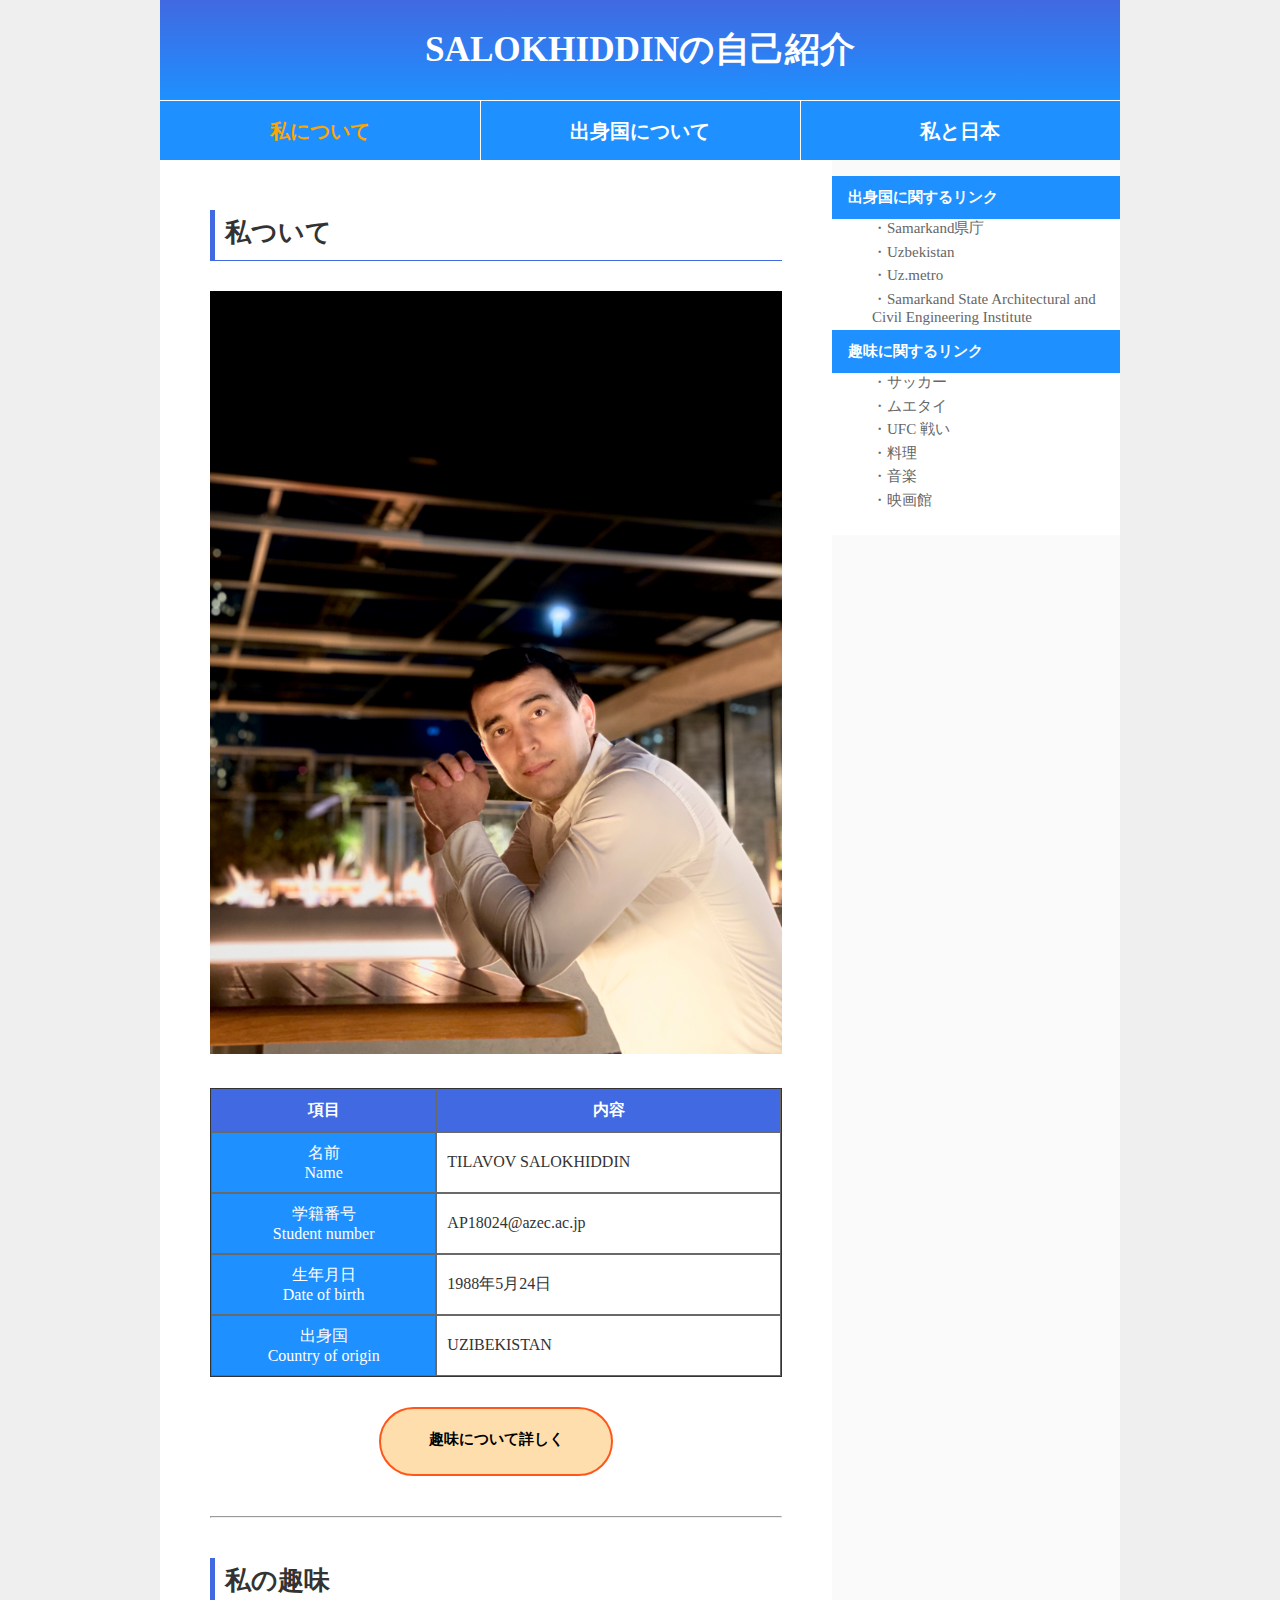
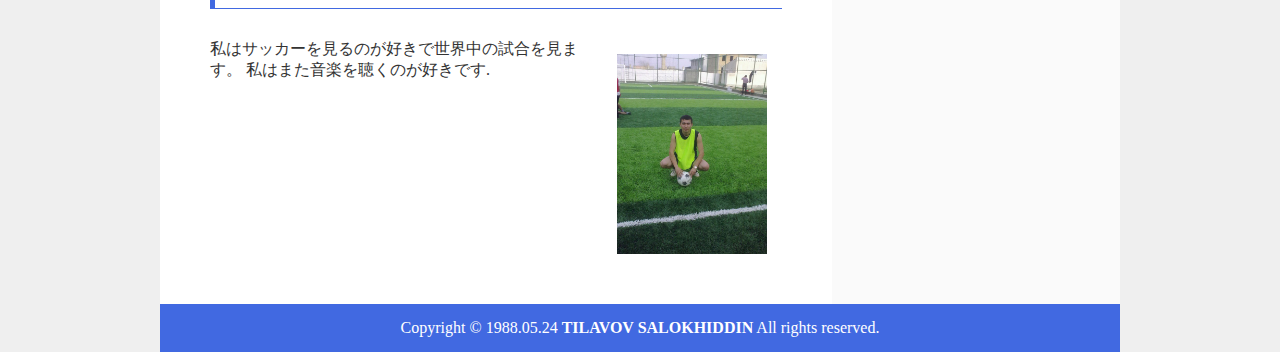
<file: index.html>
<!DOCTYPE html>
<html>
<head>
<meta charset="UTF-8">
<title>SALOKHIDDIN</title>
<link rel="stylesheet" href="css/style.css">
<meta name="viewport" content="width=device-width, initial-scale=1,0"/>
</head>
<body>

    <header>
        <div class="title-area">
                  <h1 class="page-title">SALOKHIDDINの自己紹介</h1>
        </div>
        <nav id="myHeader">
             <ul>

                <li><a class="topmenu current"href="index.html">私について</a></li>
                <li><a class="topmenu "href="country.html">出身国について</a></li>
                <li><a class="topmenu"href="japan.html">私と日本</a></li>
              </ul>
            </nav>
          </header>
          <div id="container">
              <div id="main">
                <div class="main-inner">
                <h2 class="aboutme" >私ついて</h2>
        <img src="images/saloxa3.jpg" style="max-width:100%;height:auto;">
        <table id="saloxa1">
          <thead>
            <tr>
                  <th>項目</th>
                  <th>内容</th>
            </tr>
        </thead>

            <tr>
                  <td id="class1">名前<br />Name</td>
                  <td>TILAVOV SALOKHIDDIN</td>
               </tr>
               <tr>
                 <td id="class1">学籍番号<br />Student number</td>
                 <td>AP18024@azec.ac.jp</td>
            <tr>
                  <td id="class1">生年月日<br />Date of birth </td>
                  <td>1988年5月24日</td>
               </tr>
            <tr>
                   <td id="class1">出身国<br />Country of origin </td>
                   <td>UZIBEKISTAN</td>
                </tr>

          </tbody>
        </table>
      <a id="botan" href="#hobby" title="趣味について詳しく">趣味について詳しく</a>
           <hr>
      <h2 id="hobby" class="aboutme">私の趣味</h2>
      <h3>
      <img src="images/saloxa2.jpg" width="200" height="200">
    </h3>
      <p>
       私はサッカーを見るのが好きで世界中の試合を見ます。
        私はまた音楽を聴くのが好きです.
      </p>
        </div>
        </div>

              <div id="sub">
            <dl>
                  <dt>出身国に関するリンク</dt>


                  <dd><a href="http://www.centralasia-travel.com/ru/countries/uzbekistan/places/samarkand/registan_square
                               "target="_blank">・Samarkand県庁</a></dd>
                  <dd><a href="https://www.britannica.com/place/Uzbekistan"target="_blank">・Uzbekistan</a></dd>
                  <dd><a href="https://www.advantour.com/uzbekistan/tashkent/metro.htm"target="_blank">・Uz.metro</a></dd>
                  <dd><a href="https://www.samgasi.uz/uz"target="_blank">・Samarkand State Architectural and Civil Engineering Institute</a></dd>

                 <dt>趣味に関するリンク</dt>

             <dd><a href="https://www.facebook.com/RealMadrid/"target="_blank">・サッカー </a></dd>
             <dd><a href="https://www.google.com/search?q=muay+thai&rlz=1C1GCEU_jaJP833JP833&tbm=isch&source=lnms&sa=X&ved=0ahUKEwig6frMmLrgAhUKerwKHUfrC-cQ_AUICigB&biw=1280&bih=913&dpr=1"target="_blank">・ムエタイ</a></dd>
             <dd><a href="https://www.ufcespanol.com/"target="_blank">・UFC 戦い</a></dd>
             <dd><a href="https://migrationology.com/samarkand-uzbekistan-travel-guide/"target="_blank">・料理</a></dd>
             <dd><a href="https://www.youtube.com/watch?v=arHaEzN21lA"target="_blank">・音楽</a></dd>
             <dd><a href="http://hdrezka.ag/films/best/foreign/2018/"target="_blank">・映画館</a></dd>　　　　
                </dl>
              </div>

              <footer>
                  Copyright &copy; 1988.05.24 <span class="name">TILAVOV SALOKHIDDIN</span>
                  All rights reserved.
                </footer>
            </div>

</body>
<script type="text/javascript"src="2.js"></script>
</html>
</file>
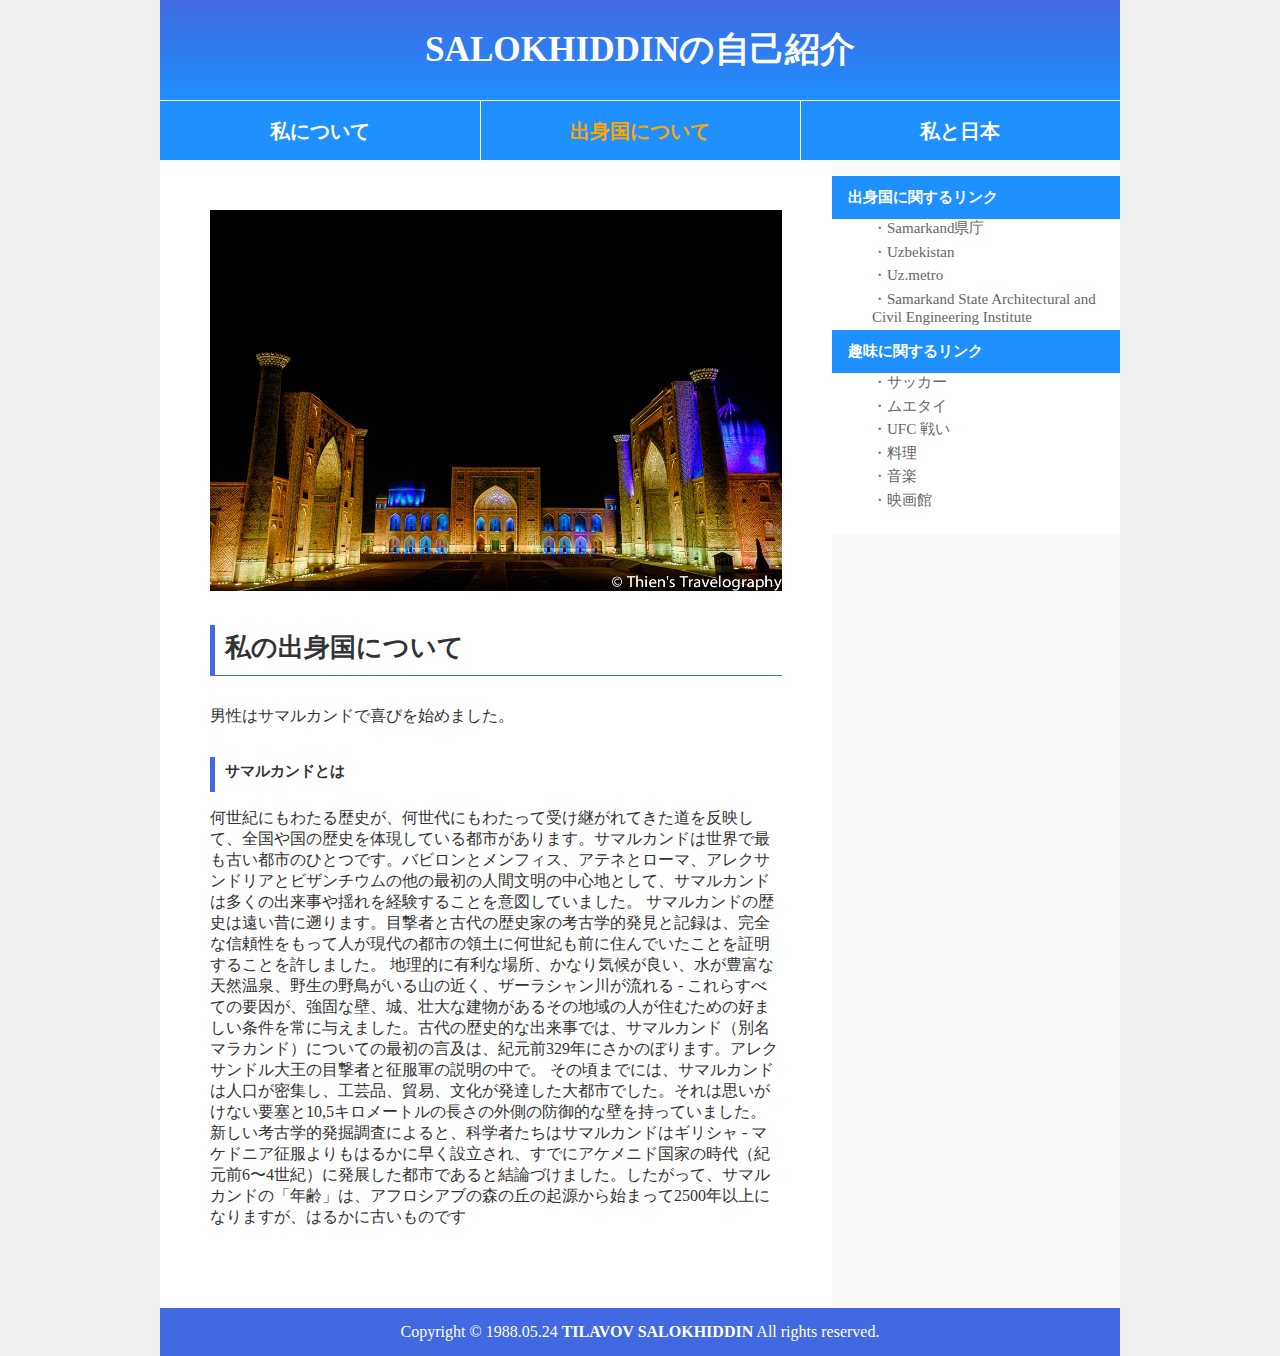
<file: country.html>
<!DOCTYPE html>
<html>
<head>
<meta charset="UTF-8">
<title>SALOKHIDDIN</title>
<link rel="stylesheet" href="css/style.css">
<meta name="viewport" content="width=device-width, initial-scale=1,0">

</head>
<body>

    <header>
        <div class="title-area">
                  <h1 class="page-title">SALOKHIDDINの自己紹介</h1>
        </div>
        <nav id="myHeader">

             <ul>

                <li><a class="topmenu"href="index.html">私について</a></li>
                <li><a class="topmenu current"href="country.html">出身国について</a></li>
                <li><a class="topmenu"href="japan.html">私と日本</a></li>
              </ul>
            </nav>
          </header>
          <div id="container">
              <div id="main">
                <div class="main-inner">

        <img src="images/samarkand1.jpg" style="max-width:100%;height:auto;">




      <h2 id="hobby" class="aboutme">私の出身国について</h2>
      <p> 男性はサマルカンドで喜びを始めました。</p>
  <h4 id="hobby" class="aboutme">サマルカンドとは</h4>
      <p>
        何世紀にもわたる歴史が、何世代にもわたって受け継がれてきた道を反映して、全国や国の歴史を体現している都市があります。サマルカンドは世界で最も古い都市のひとつです。バビロンとメンフィス、アテネとローマ、アレクサンドリアとビザンチウムの他の最初の人間文明の中心地として、サマルカンドは多くの出来事や揺れを経験することを意図していました。
        サマルカンドの歴史は遠い昔に遡ります。目撃者と古代の歴史家の考古学的発見と記録は、完全な信頼性をもって人が現代の都市の領土に何世紀も前に住んでいたことを証明することを許しました。
        地理的に有利な場所、かなり気候が良い、水が豊富な天然温泉、野生の野鳥がいる山の近く、ザーラシャン川が流れる - これらすべての要因が、強固な壁、城、壮大な建物があるその地域の人が住むための好ましい条件を常に与えました。古代の歴史的な出来事では、サマルカンド（別名マラカンド）についての最初の言及は、紀元前329年にさかのぼります。アレクサンドル大王の目撃者と征服軍の説明の中で。
        その頃までには、サマルカンドは人口が密集し、工芸品、貿易、文化が発達した大都市でした。それは思いがけない要塞と10,5キロメートルの長さの外側の防御的な壁を持っていました。
        新しい考古学的発掘調査によると、科学者たちはサマルカンドはギリシャ - マケドニア征服よりもはるかに早く設立され、すでにアケメニド国家の時代（紀元前6〜4世紀）に発展した都市であると結論づけました。したがって、サマルカンドの「年齢」は、アフロシアブの森の丘の起源から始まって2500年以上になりますが、はるかに古いものです
      </p>

        </div>
        </div>

              <div id="sub">
            <dl>
                  <dt>出身国に関するリンク</dt>


                  <dd><a href="http://www.centralasia-travel.com/ru/countries/uzbekistan/places/samarkand/registan_square
                              "target="_blank">・Samarkand県庁</a></dd>
                  <dd><a href="https://www.britannica.com/place/Uzbekistan"target="_blank">・Uzbekistan</a></dd>
                  <dd><a href="https://www.advantour.com/uzbekistan/tashkent/metro.htm"target="_blank">・Uz.metro</a></dd>
                  <dd><a href="https://www.samgasi.uz/uz"target="_blank">・Samarkand State Architectural and Civil Engineering Institute</a></dd>

                 <dt>趣味に関するリンク</dt>

             <dd><a href="https://www.facebook.com/RealMadrid/"target="_blank">・サッカー </a></dd>
             <dd><a href="https://www.google.com/search?q=muay+thai&rlz=1C1GCEU_jaJP833JP833&tbm=isch&source=lnms&sa=X&ved=0ahUKEwig6frMmLrgAhUKerwKHUfrC-cQ_AUICigB&biw=1280&bih=913&dpr=1"target="_blank">・ムエタイ</a></dd>
             <dd><a href="https://www.ufcespanol.com/"target="_blank">・UFC 戦い</a></dd>
             <dd><a href="https://migrationology.com/samarkand-uzbekistan-travel-guide/"target="_blank">・料理</a></dd>
             <dd><a href="https://www.youtube.com/watch?v=arHaEzN21lA"target="_blank">・音楽</a></dd>
             <dd><a href="http://hdrezka.ag/films/best/foreign/2018/"target="_blank">・映画館</a></dd>　　　　　　
                </dl>
              </div>

              <footer>
                  Copyright &copy; 1988.05.24 <span class="name">TILAVOV SALOKHIDDIN</span>
                  All rights reserved.
                </footer>
            </div>
</body>
<script type="text/javascript"src="2.js"></script>
</html>
</file>
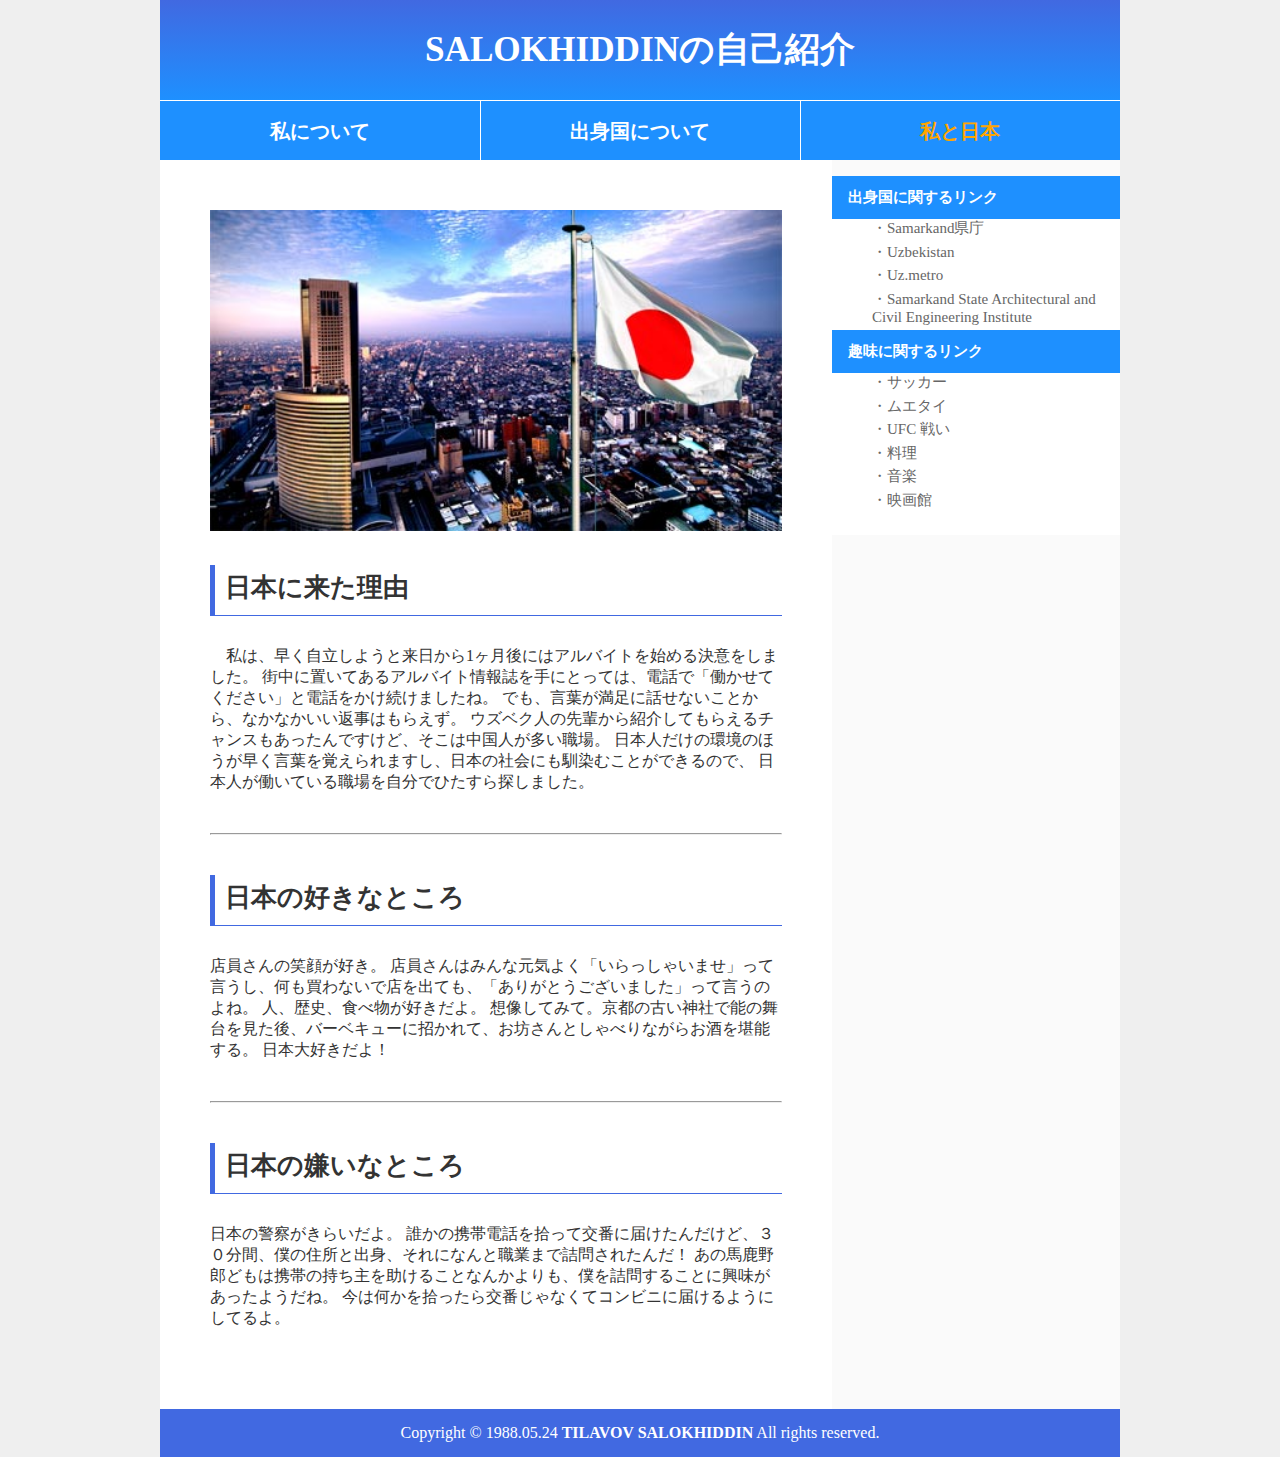
<file: japan.html>
<!DOCTYPE html>
<html>
<head>
<meta charset="UTF-8">
<title>SALOKHIDDIN</title>
<link rel="stylesheet" href="css/style.css">
<meta name="viewport" content="width=device-width, initial-scale=1,0">


</head>
<body>

    <header>
        <div class="title-area">
                  <h1 class="page-title">SALOKHIDDINの自己紹介</h1>
        </div>
      <nav id="myHeader">

             <ul>

                <li><a class="topmenu"href="index.html">私について</a></li>
                <li><a class="topmenu"href="country.html">出身国について</a></li>
                <li><a class="topmenu current"href="japan.html">私と日本</a></li>
              </ul>
            </nav>
          </header>
          <div id="container">
              <div id="main">
                <div class="main-inner">

        <img src="images/japan.jpg" style="max-width:100%;height:auto;">


      <h2 id="hobby" class="aboutme">日本に来た理由</h2>

      <p>
        　私は、早く自立しようと来日から1ヶ月後にはアルバイトを始める決意をしました。
        街中に置いてあるアルバイト情報誌を手にとっては、電話で「働かせてください」と電話をかけ続けましたね。
        でも、言葉が満足に話せないことから、なかなかいい返事はもらえず。
        ウズベク人の先輩から紹介してもらえるチャンスもあったんですけど、そこは中国人が多い職場。
        日本人だけの環境のほうが早く言葉を覚えられますし、日本の社会にも馴染むことができるので、
        日本人が働いている職場を自分でひたすら探しました。
      </p>
      <hr>
      <h2 id="hobby" class="aboutme">日本の好きなところ</h2>
      <p>店員さんの笑顔が好き。
        店員さんはみんな元気よく「いらっしゃいませ」って言うし、何も買わないで店を出ても、「ありがとうございました」って言うのよね。
       人、歴史、食べ物が好きだよ。
       想像してみて。京都の古い神社で能の舞台を見た後、バーベキューに招かれて、お坊さんとしゃべりながらお酒を堪能する。
        日本大好きだよ！
    </p>
    <hr>
    <h2 id="hobby" class="aboutme">日本の嫌いなところ</h2>
    <p>日本の警察がきらいだよ。
誰かの携帯電話を拾って交番に届けたんだけど、３０分間、僕の住所と出身、それになんと職業まで詰問されたんだ！
あの馬鹿野郎どもは携帯の持ち主を助けることなんかよりも、僕を詰問することに興味があったようだね。
今は何かを拾ったら交番じゃなくてコンビニに届けるようにしてるよ。
</p>
        </div>
        </div>

              <div id="sub">
            <dl>
                  <dt>出身国に関するリンク</dt>


                  <dd><a href="http://www.centralasia-travel.com/ru/countries/uzbekistan/places/samarkand/registan_square
                               "target="_blank">・Samarkand県庁</a></dd>
                  <dd><a href="https://www.britannica.com/place/Uzbekistan"target="_blank">・Uzbekistan</a></dd>
                  <dd><a href="https://www.advantour.com/uzbekistan/tashkent/metro.htm"target="_blank">・Uz.metro</a></dd>
                  <dd><a href="https://www.samgasi.uz/uz"target="_blank">・Samarkand State Architectural and Civil Engineering Institute</a></dd>

                 <dt>趣味に関するリンク</dt>

             <dd><a href="https://www.facebook.com/RealMadrid/"target="_blank">・サッカー </a></dd>
             <dd><a href="https://www.google.com/search?q=muay+thai&rlz=1C1GCEU_jaJP833JP833&tbm=isch&source=lnms&sa=X&ved=0ahUKEwig6frMmLrgAhUKerwKHUfrC-cQ_AUICigB&biw=1280&bih=913&dpr=1"target="_blank">・ムエタイ</a></dd>
             <dd><a href="https://www.ufcespanol.com/"target="_blank">・UFC 戦い</a></dd>
             <dd><a href="https://migrationology.com/samarkand-uzbekistan-travel-guide/"target="_blank">・料理</a></dd>
             <dd><a href="https://www.youtube.com/watch?v=arHaEzN21lA"target="_blank">・音楽</a></dd>
             <dd><a href="http://hdrezka.ag/films/best/foreign/2018/"target="_blank">・映画館</a></dd>　　　　
                </dl>
              </div>

              <footer>
                  Copyright &copy; 1988.05.24 <span class="name">TILAVOV SALOKHIDDIN</span>
                  All rights reserved.
                </footer>
            </div>
</body>
<script type="text/javascript"src="2.js"></script>
</html>
</file>
<file: css/style.css>
@charset "UTF-8";
/*CSS Document */
/*div {
			 	color: #666666;
			 	width: 80%;
			 	margin-top:20px;
			 	margin-right:auto;
			 	margin-left:auto;
			 	}
				*/
html,body{
	      margin: 0;
				padding: 0;
				font-family:"ヒラギノ　角ゴ　Pro W3", "Hiragino Kaku Gothic Pro","メイリオ",
				Meiryo,Osaka,"MS Pゴシック", "MS PGothic", "sans-serif";
				font-size: 16px;
				color: #333;
			  }
h1, h2, h3, h4, h5, h6 {
					margin: 0;
          padding: 0;
				}
 h2.aboutme {
	   height: 40px;
     font-size: 26px;
     padding: 5px 0px 5px 10px;
		 border-left: 5px solid #4169e1;
		 border-bottom:1px solid #4169e1;
		 margin-bottom: 30px;
     }
p  {
		margin-bottom: 30px;

   }
a  {
	  text-decoration: none;
   }

body {
      width: 100%;
			background: #efefef;
      }
header {
	      width: 960px;
				height: 160px;
				margin-left: auto;
				margin-right: auto;
				text-align: center;
				vertical-align: middle;
       }
.title-area {
             height: 40px;
						 padding-top: 30px;
						 padding-bottom: 30px;
						 background: linear-gradient(#4169e1, #1e90ff);
            }
nav   {
	    height: 60px;
		  margin: 0;
		  padding: 0;
		  box-sizing: border-box;
		  background: #1e90ff;
     }
nav ul {
	      width: 100%;
				margin: 0;
				padding: 0;
				font-size: 0;
       }
nav ul li {
	      display: inline-block;
				width: 33.3333333333%;
				height:60px;
				margin: 0;
				padding: 0;
       }
nav ul li a {
	      display: block;
				font-size: 20px;
				font-weight: bold;
				color: #fff;
				text-decoration: none;
				height: 30px;
				line-height: 30px;
				padding: 15px 0;
				border-top: 1px solid #fff;
				border-left: 1px solid #ffffff;
       }
nav ul li a:hover {
	      font-size: 22px;
				color: orange;
				padding: 14px 0 15px 0;
       }
nav ul li a.current {
	      color: orange;
       }
nav ul li:first-child a {
        border-left:none;
			 }
.page-title {
        font-size: 2.2em;
				line-height: 40px;
				margin: 0;
				color: white;
       }
#container {
	      width: 960px;
	      min-height: 100%;
        margin-left:auto;
				margin-right: auto;
				background: #fafafa;
       }
#main {
      width: 70%;
			background: #fff;
			margin:0;
			float: left;
		  }
.main-inner {
				padding: 50px;
			}
#sub {
	    width: 30%;
			background: #fafafa;
			margin:0;

			float: left;
			height:auto;

      }
footer {
	    clear: both;
      margin-left: auto;
	    margin-right: auto;
      padding: 15px 0;
			background: #4169e1;
			text-align: center;
			color: #fff
			}
footer span.name {
	     font-weight: bold;
       }
.title {
       margin: 0 0 30px 0;
			 height: 40px;
			 line-height: 30px;
			 font-size: 26px;
			 padding: 5px 0 5px 10px;
			 border-left: 5px solid #4169e1;
			 border-bottom: 1px solid #4169e1;
       }
img {
			width:100%;
			margin:0px;
			margin-bottom: 30px;
        }
table#saloxa1  {

	      width: 100%;
	      border: solid 1px;
	      border-spacing:0;
				margin-bottom: 30px;

	   }
table#saloxa1 tr th,
table#saloxa1 tr td {
	      border:1px solid #696969;
	      padding:10px;
	   }
table#saloxa1  th {
	      background: #4169e1;
				text-align: center;
				color: #fff;
	   }
table tr #class1{
	      background: #1e90ff;
				text-align: center;
				color: #fff;
    }

	#sub {
		margin:1em 0;
		padding:0;
		width:30%;
		}
	#sub dl {
		margin:0;
		padding:0;
		background:white;
		}
	#sub dl dt {

		padding:5px;

		background:#1e90ff;
		font-size:15px;
		line-height:2.2em;
		font-weight:bold;
		color:white;
		text-indent:0.7em;
		}
	#sub dl dd {

    font-size:15px;

		padding-bottom:0.3em;
		}
	#sub dl dd a {
		display:block;
		color: #666;
		background:white;

		}
	#sub dl dd a:hover {
    color:#f90;
		background-position:10px center;
	  }
 #botan {
			background: #ffdead;
      border:2px solid #ff571a;
			height:35px;
			border-radius:40px;
			box-shadow:1 5px 2px #666;
			color:black;
		  font-weight:bold;
			font-size:15px;
			line-height:30px;
			text-align:center;
			padding:15px;
			display: block;
			width: 200px;
			margin-left: auto;
			margin-right: auto;
			}
hr {
	margin-top: 40px;
	margin-bottom: 40px;
	color: #a9a9a9;
}
#botan:hover {
	      font-size: 15px;
				color: orange;
       }
h3  {
	float:right;
  padding:15px;
	}
	h4.aboutme {
			height: 25px;
			font-size: 15px;
			padding: 5px 0px 5px 10px;
			border-left: 5px solid #4169e1;
			margin-bottom: 15px;
			}
nav.sticky {
  position: fixed;
  top: 0;
  width: 100%
}


nav.sticky + .content {
  padding-top: 102px;
}
@media screen and (max-width: 480px){

	html,body{
		      width:100%;
		      margin: 0;
					padding: 0;
					font-family:"ヒラギノ　角ゴ　Pro W3", "Hiragino Kaku Gothic Pro","メイリオ",
					Meiryo,Osaka,"MS Pゴシック", "MS PGothic", "sans-serif";
					font-size: 16px;
					color: #333;
				  }
	h1, h2, h3, h4, h5, h6 {
						margin: 0;
	          padding: 0;
					}
	 h2.aboutme {
		   height: 40px;
	     font-size: 26px;
	     padding: 5px 0px 5px 10px;
			 border-left: 5px solid #4169e1;
			 border-bottom:1px solid #4169e1;
			 margin-bottom: 30px;
	     }
	p  {
			margin-bottom: 30px;
	   }
	a  {
		  text-decoration: none;
	   }

	body {
	      width: 100%;
				background: #efefef;
	      }
	header {
		      width: 100%;
					height: 300px;
					margin-left: auto;
					margin-right: auto;
					text-align: center;
					vertical-align: middle;

	       }
	.title-area {
		           font-size:10px;
	             height: 40px;
							 padding-top: 30px;
							 padding-bottom: 30px;
							 background: linear-gradient(#4169e1, #1e90ff);
	            }
	nav   {
		    width: 100%;
		    height: 280px;
			  margin: 0;
			  padding: 0;
			  box-sizing: border-box;
			  background: #1e90ff;
	     }
	nav ul {
		      width: 100%;
					margin: 0;
					padding: 0;
					font-size: 0;
	       }
	nav ul li {
		      display: inline-block;
					width: 100%;
					height:60px;
					margin: 0;
					padding: 0;

	       }
	nav ul li a {
		      width:100%;
		      display: block;
					font-size: 20px;
					font-weight: bold;
					color: #fff;
					text-decoration: none;
					height: 30px;
					line-height: 30px;
					padding: 15px 0;
					border-top: 1px solid #fff;
					border-left: 0;
	       }
	nav ul li a:hover {
		      font-size: 22px;
					color: orange;
					padding: 14px 0 15px 0;
	       }
	nav ul li a.current {
		      color: orange;
	       }
	nav ul li:first-child a {
	        border-left:none;
				 }
	.page-title {
	        font-size: 2.2em;
					line-height: 40px;
					margin: 0;
					color: white;
	       }
	#container {
		      width: 100%;
		      min-height: 100%;
	        margin-left:auto;
					margin-right: auto;
					background: #fafafa;
	       }
	#main {
	      width: 100%;
				background: #fff;
				margin:0;
				float: left;
			  }
	.main-inner {
					padding: 15px;
				}
	#sub {
		    width: 100%;
				background: #fafafa;
				margin:0;

				float: left;
				height:auto;

	      }
	footer {
		    clear: both;
	      margin-left: auto;
		    margin-right: auto;
	      padding: 15px 0;
				background: #4169e1;
				text-align: center;
				color: #fff
				}
	footer span.name {
		     font-weight: bold;
	       }
	.title {
	       margin: 0 0 30px 0;
				 height: 40px;
				 line-height: 30px;
				 font-size: 26px;
				 padding: 5px 0 5px 10px;
				 border-left: 5px solid #4169e1;
				 border-bottom: 1px solid #4169e1;
	       }
	img {
				width:100%;
				margin:0px;
				margin-bottom: 30px;
	        }
	table#saloxa1  {
		      width:100%;
		      border: solid 1px;
		      border-spacing:0;
					margin-bottom: 30px;
		   }
	table#saloxa1 tr th,
	table#saloxa1 tr td {

		      border:1px solid #696969;
		      padding:10px;
		   }
	table#saloxa1  th {

		      background: #4169e1;
					text-align: center;
					color: #fff;
		   }
	table tr #class1{
          width:100%;
		      background: #1e90ff;
					text-align: center;
					color: #fff;
	    }

		#sub {
			margin:1em 0;
			padding:0;
			width:100%;
			}
		#sub dl {
			margin:0;
			padding:0;
			background:white;
			}
		#sub dl dt {

			padding:5px;

			background:#1e90ff;
			font-size:15px;
			line-height:2.2em;
			font-weight:bold;
			color:white;
			text-indent:0.7em;
			}
		#sub dl dd {

	    font-size:15px;

			padding-bottom:0.3em;
			}
		#sub dl dd a {
			display:block;
			color: #666;
			background:white;

			}
		#sub dl dd a:hover {
	    color:#f90;
			background-position:10px center;
		  }
	 #botan {

				background: #ffdead;
	      border:2px solid #ff571a;
				height:35px;
				border-radius:40px;
				box-shadow:1 5px 2px #666;
				color:black;
			  font-weight:bold;
				font-size:15px;
				line-height:30px;
				text-align:center;
				padding:15px;
				display: block;
				width: 200px;
				margin-left: auto;
				margin-right: auto;
				}
	hr {
		margin-top: 40px;
		margin-bottom: 40px;
		color: #a9a9a9;
	}
	#botan:hover {
		      font-size: 15px;
					color: orange;
	       }
	h3  {
		float:right;
	  padding:15px;
		}
		h4.aboutme {
				height: 25px;
				font-size: 15px;
				padding: 5px 0px 5px 10px;
				border-left: 5px solid #4169e1;
				margin-bottom: 15px;
				}
		nav.sticky {
								  position: relative;
								}
         }
</file>
